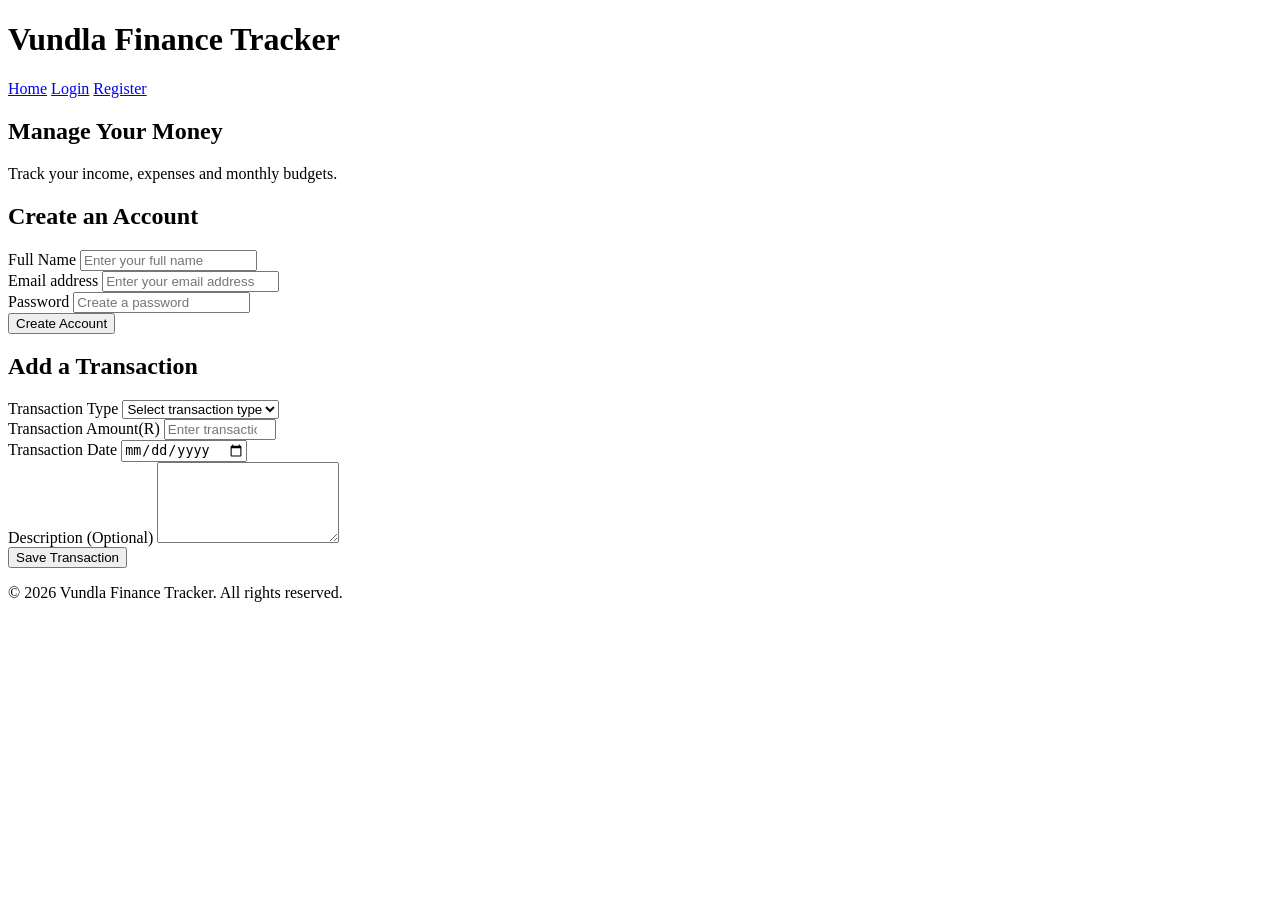
<file: frontend/index.html>
<!doctype html>
<html lang="en">
  <head>
    <meta charset="UTF-8" />
    <meta name="viewport" content="width=device-width, initial-scale=1.0" />
    <title>Vundla Finance Tracker</title>
  </head>
  <body>
    <!--website header-->
    <header>
      <h1>Vundla Finance Tracker</h1>
    </header>

    <!--Website Navigation-->
    <nav>
      <a href="index.html">Home</a>
      <a href="login.html">Login</a>
      <a href="#">Register</a>
    </nav>
    <!--Main content-->
    <main>
      <!--Welcome section-->
      <section>
        <h2>Manage Your Money</h2>
        <p>Track your income, expenses and monthly budgets.</p>
      </section>
      <section>
        <h2>Create an Account</h2>

        <form id="register-form">
          <div>
            <label for="full-name">Full Name</label>
            <input
              type="text"
              id="full-name"
              name="full_name"
              placeholder="Enter your full name"
              minlength="2"
              maxlength="50"
              required
            />
          </div>

          <div>
            <label for="email">Email address</label>
            <input
              type="email"
              id="email"
              name="email"
              placeholder="Enter your email address"
              required
            />
          </div>
          <div>
            <label for="password">Password</label>
            <input
              type="password"
              id="password"
              name="password"
              placeholder="Create a password"
              minlength="8"
              maxlength="64"
              required
            />
          </div>

          <button type="submit">Create Account</button>
        </form>

        <p id="register-message"></p>
      </section>
      <!--Transaction Form Section-->
      <section>
        <h2>Add a Transaction</h2>

        <form>
          <!--Transaction Type-->
          <div>
            <label for="transaction-type"> Transaction Type </label>

            <select id="transaction-type" name="transaction_type" required>
              <option value="">Select transaction type</option>
              <option value="income">Income</option>
              <option value="expense">Expense</option>
            </select>
          </div>

          <!--Transaction Amount-->
          <div>
            <label for="amount">Transaction Amount(R)</label>

            <input
              type="number"
              id="amount"
              name="amount"
              placeholder="Enter transaction amount"
              min="0.01"
              max="1000000"
              step="0.01"
              required
            />
          </div>

          <!--Transaction Date-->
          <div>
            <label for="transaction-date"> Transaction Date </label>

            <input
              type="date"
              id="transaction-date"
              name="transaction_date"
              required
            />
          </div>

          <!--Transaction Note-->
          <div>
            <label for="transaction-note"> Description (Optional) </label>

            <textarea
              id="transaction-note"
              name="transaction_note"
              rows="5"
              placeholder="Describe your transaction..."
            >
            </textarea>
          </div>

          <button type="submit">Save Transaction</button>
        </form>
      </section>
    </main>

    <!--Website Footer-->
    <footer>
      <p>&copy; 2026 Vundla Finance Tracker. All rights reserved.</p>
    </footer>
    <script src="js/auth.js"></script>
  </body>
</html>
</file>
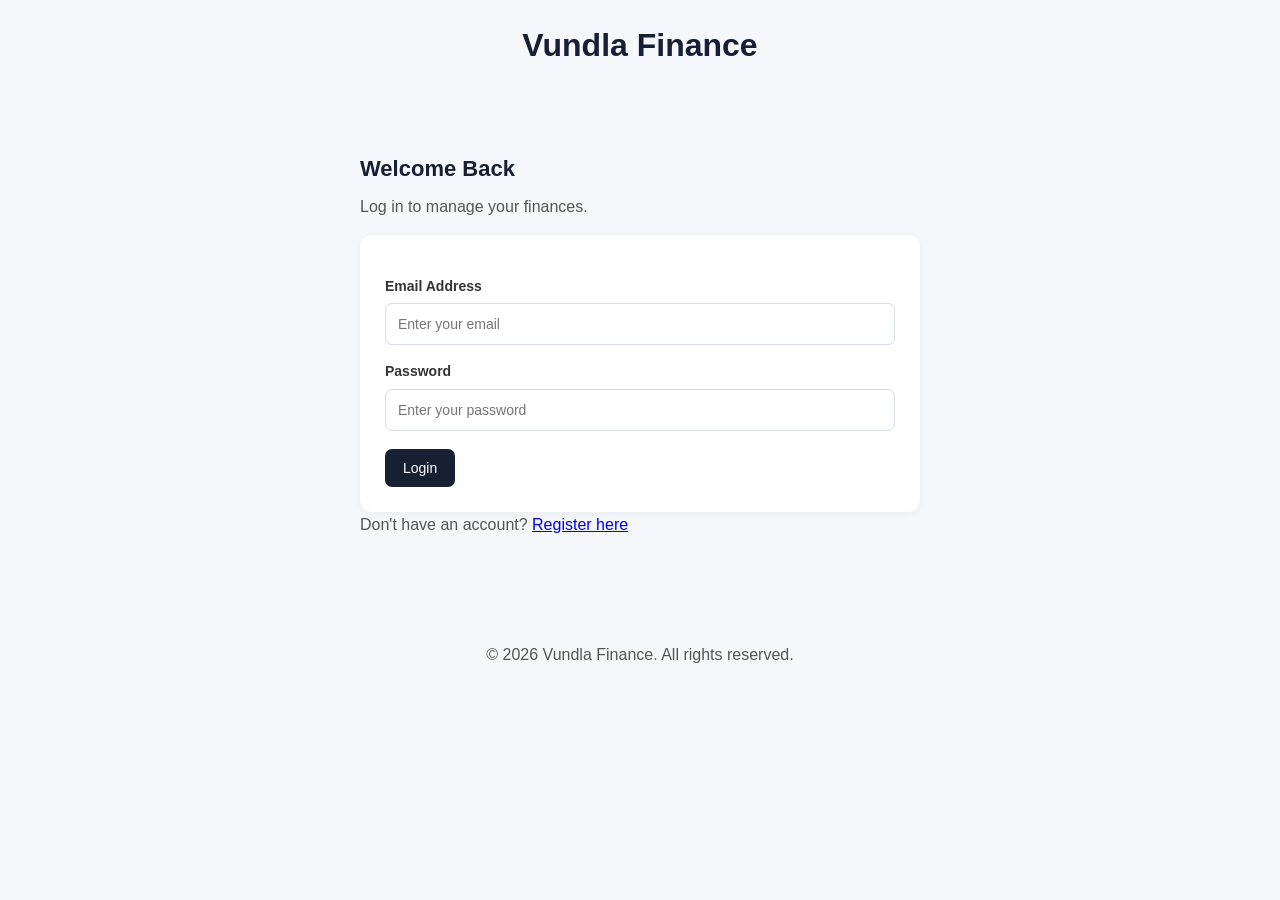
<file: frontend/budgets.html>
<!doctype html>
<html lang="en">
  <head>
    <meta charset="UTF-8" />
    <meta name="viewport" content="width=device-width, initial-scale=1.0" />
    <title>Budgets | Vundla Finance</title>
    <script src="js/budgets.js" defer></script>
    <link rel="stylesheet" href="css/style.css" />
  </head>

  <body>
    <!-- Website Header -->
    <header class="site-header">
      <h1>Vundla Finance</h1>
    </header>

    <!-- Dashboard Sidebar -->
    <aside class="sidebar">
      <nav class="sidebar-nav">
        <a class="nav-link" href="dashboard.html">Dashboard</a>
        <a class="nav-link" href="transactional.html">Transactions</a>
        <a class="nav-link" href="budgets.html">Budgets</a>
        <a class="nav-link" href="categories.html">Categories</a>
        <a class="nav-link" href="#" id="logout-link">Logout</a>
      </nav>
    </aside>

    <!-- Main Budgets Content -->
    <main class="dashboard-main">
      <!-- Page Introduction -->
      <section>
        <h2>Monthly Budgets</h2>
        <p>Set spending limits and keep track of your money.</p>
      </section>

      <!-- Create Budget Section -->
      <section>
        <h2 id="budget-form-heading">Create Monthly Budget</h2>

        <form id="budget-form">
          <label for="budget-category">Category</label>
          <select id="budget-category" required>
            <option value="">Select category</option>
          </select>

          <label for="budget-amount">Budget Amount (R)</label>
          <input
            type="number"
            id="budget-amount"
            placeholder="e.g. 1500"
            min="0.01"
            step="0.01"
            required
          />

          <label for="budget-month">Month</label>
          <select id="budget-month" required>
            <option value="">Select month</option>
            <option value="1">January</option>
            <option value="2">February</option>
            <option value="3">March</option>
            <option value="4">April</option>
            <option value="5">May</option>
            <option value="6">June</option>
            <option value="7">July</option>
            <option value="8">August</option>
            <option value="9">September</option>
            <option value="10">October</option>
            <option value="11">November</option>
            <option value="12">December</option>
          </select>

          <label for="budget-year">Year</label>
          <input
            type="number"
            id="budget-year"
            min="2020"
            max="2100"
            required
          />

          <button type="submit" id="budget-submit-btn">Save Budget</button>

          <button type="button" id="cancel-budget-btn" style="display: none">
            Cancel
          </button>
        </form>
      </section>

      <!-- Display Budgets -->
      <section>
        <h2>Your Budgets</h2>

        <div id="budgets-list">
          <!-- Budgets will be displayed here by JavaScript -->
        </div>
      </section>
    </main>

    <!-- Website Footer -->
    <footer class="site-footer">
      <p>&copy; 2026 Vundla Finance. All rights reserved.</p>
    </footer>
  </body>
</html>
</file>
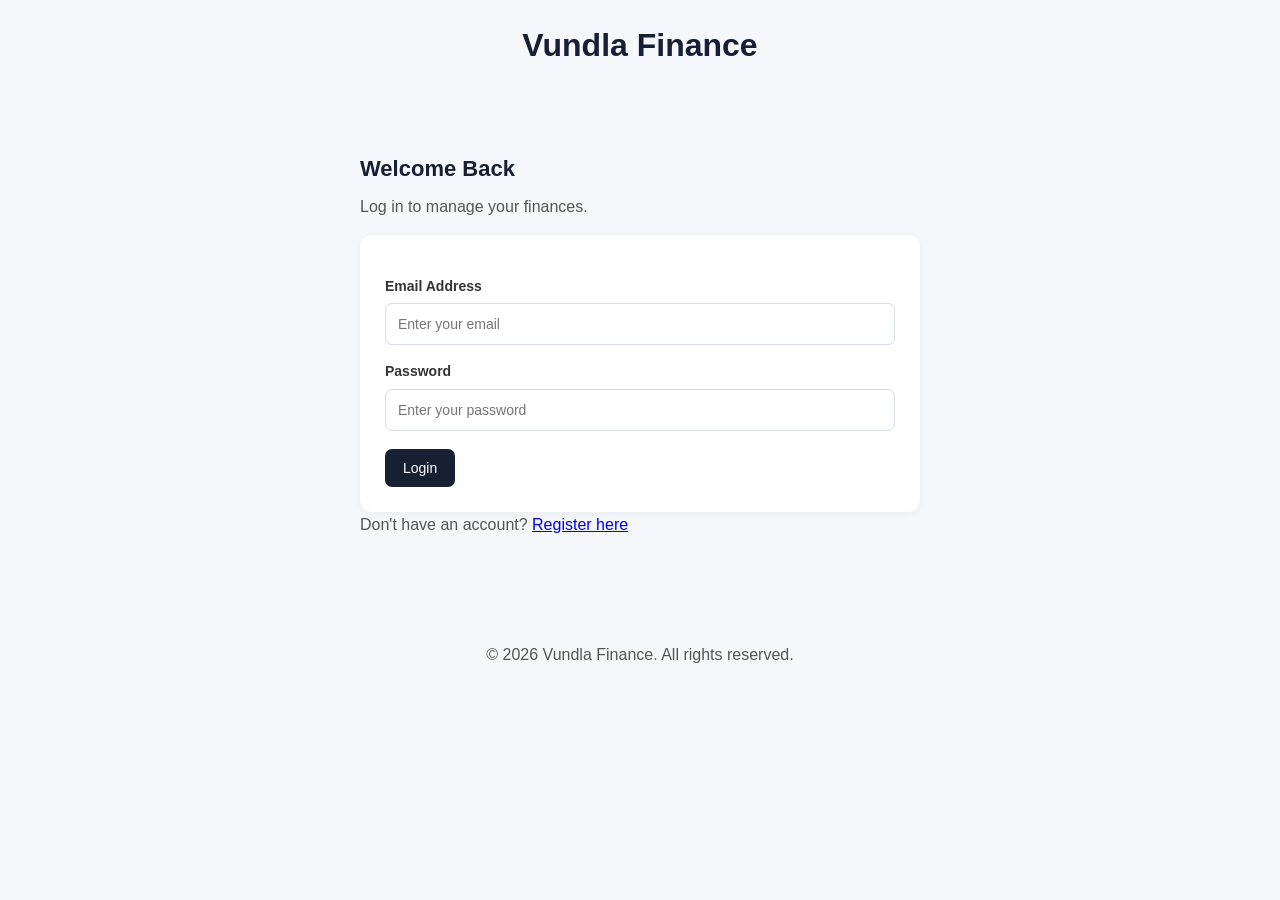
<file: frontend/categories.html>
<!doctype html>
<html lang="en">
  <head>
    <meta charset="UTF-8" />
    <meta name="viewport" content="width=device-width, initial-scale=1.0" />
    <title>Categories | Vundla Finance</title>
    <script src="js/categories.js" defer></script>
    <link rel="stylesheet" href="css/style.css" />
  </head>

  <body>
    <!-- Website Header -->
    <header class="site-header">
      <h1>Vundla Finance</h1>
    </header>

    <!-- Sidebar -->
    <aside class="sidebar">
      <nav class="sidebar-nav">
        <a class="nav-link" href="dashboard.html">Dashboard</a>
        <a class="nav-link" href="transactional.html">Transactions</a>
        <a class="nav-link" href="budgets.html">Budgets</a>
        <a class="nav-link" href="categories.html">Categories</a>
        <a class="nav-link" href="#" id="logout-link">Logout</a>
      </nav>
    </aside>

    <!-- Main Content -->
    <main class="dashboard-main">
      <section>
        <h2>Category Management</h2>
        <p>Create and manage your income and expense categories.</p>
      </section>

      <!-- Add Category -->
      <section>
        <h2>Add New Category</h2>

        <form id="category-form">
          <label for="category-name">Category Name</label>
          <input
            type="text"
            id="category-name"
            placeholder="e.g. Groceries"
            required
          />

          <label for="category-type">Category Type</label>
          <select id="category-type" required>
            <option value="">Select type</option>
            <option value="Income">Income</option>
            <option value="Expense">Expense</option>
          </select>

          <button type="submit">Save Category</button>
        </form>
      </section>

      <!-- Existing Categories -->
      <section>
        <h2>Your Categories</h2>

        <div class="transactions-table">
          <table>
            <thead>
              <tr>
                <th>Category Name</th>
                <th>Type</th>
                <th>Actions</th>
              </tr>
            </thead>

            <tbody id="categories-list"></tbody>
          </table>
        </div>
      </section>
    </main>

    <!-- Footer -->
    <footer class="site-footer">
      <p>&copy; 2026 Vundla Finance. All rights reserved.</p>
    </footer>
  </body>
</html>
</file>
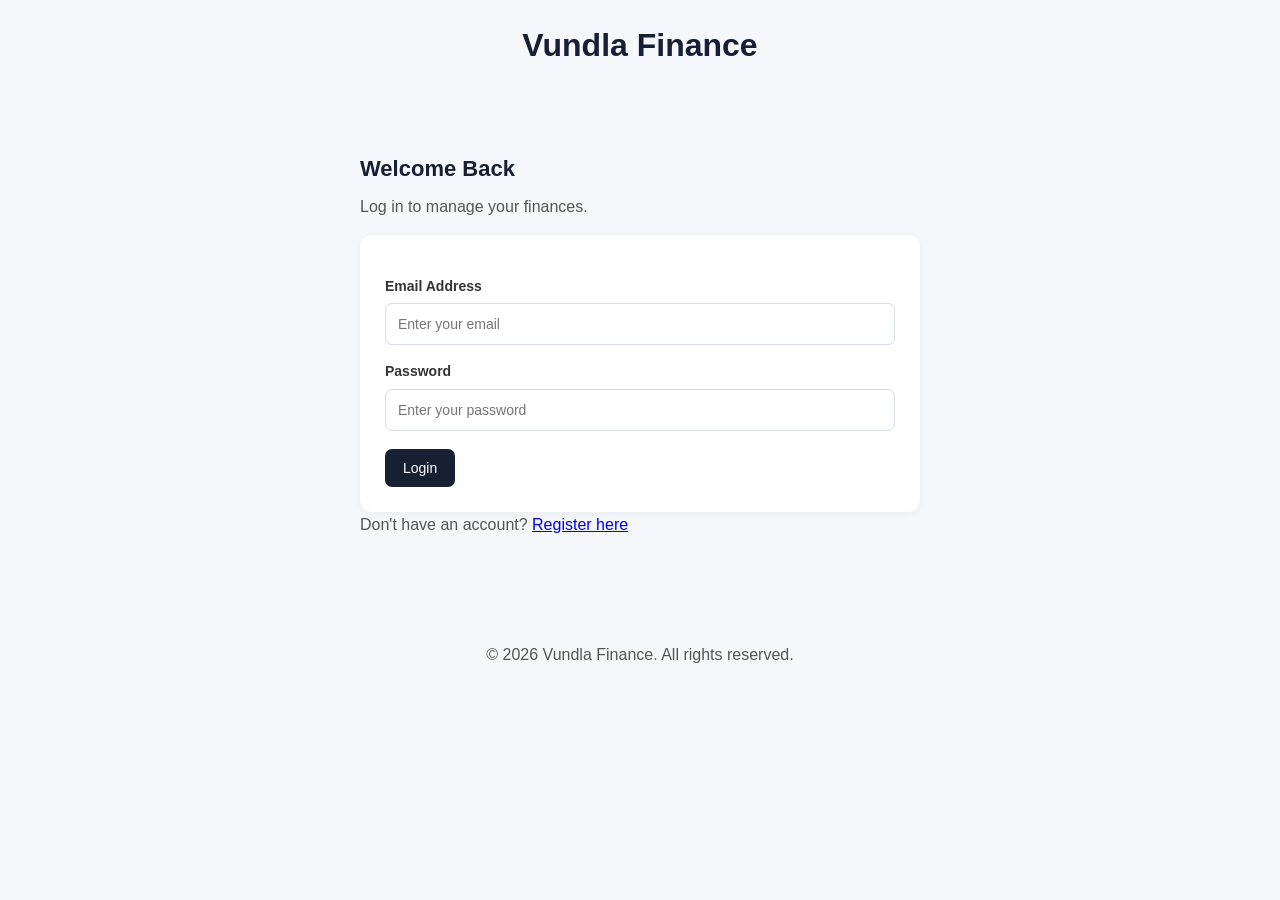
<file: frontend/login.html>
<!doctype html>
<html lang="en">
  <head>
    <meta charset="UTF-8" />
    <meta name="viewport" content="width=device-width, initial-scale=1.0" />
    <title>Login | Vundla Finance</title>
    <link rel="stylesheet" href="css/style.css" />
  </head>

  <body>
    <header>
      <h1>Vundla Finance</h1>
    </header>

    <main>
      <section>
        <h2>Welcome Back</h2>
        <p>Log in to manage your finances.</p>

        <form id="login-form">
          <div>
            <label for="login-email">Email Address</label>
            <input
              type="email"
              id="login-email"
              name="email"
              placeholder="Enter your email"
              required
            />
          </div>

          <div>
            <label for="login-password">Password</label>
            <input
              type="password"
              id="login-password"
              name="password"
              placeholder="Enter your password"
              required
            />
          </div>

          <button type="submit">Login</button>
        </form>

        <p id="login-message"></p>

        <p>
          Don't have an account?
          <a href="index.html">Register here</a>
        </p>
      </section>
    </main>

    <footer>
      <p>&copy; 2026 Vundla Finance. All rights reserved.</p>
    </footer>

    <script src="js/auth.js"></script>
  </body>
</html>
</file>
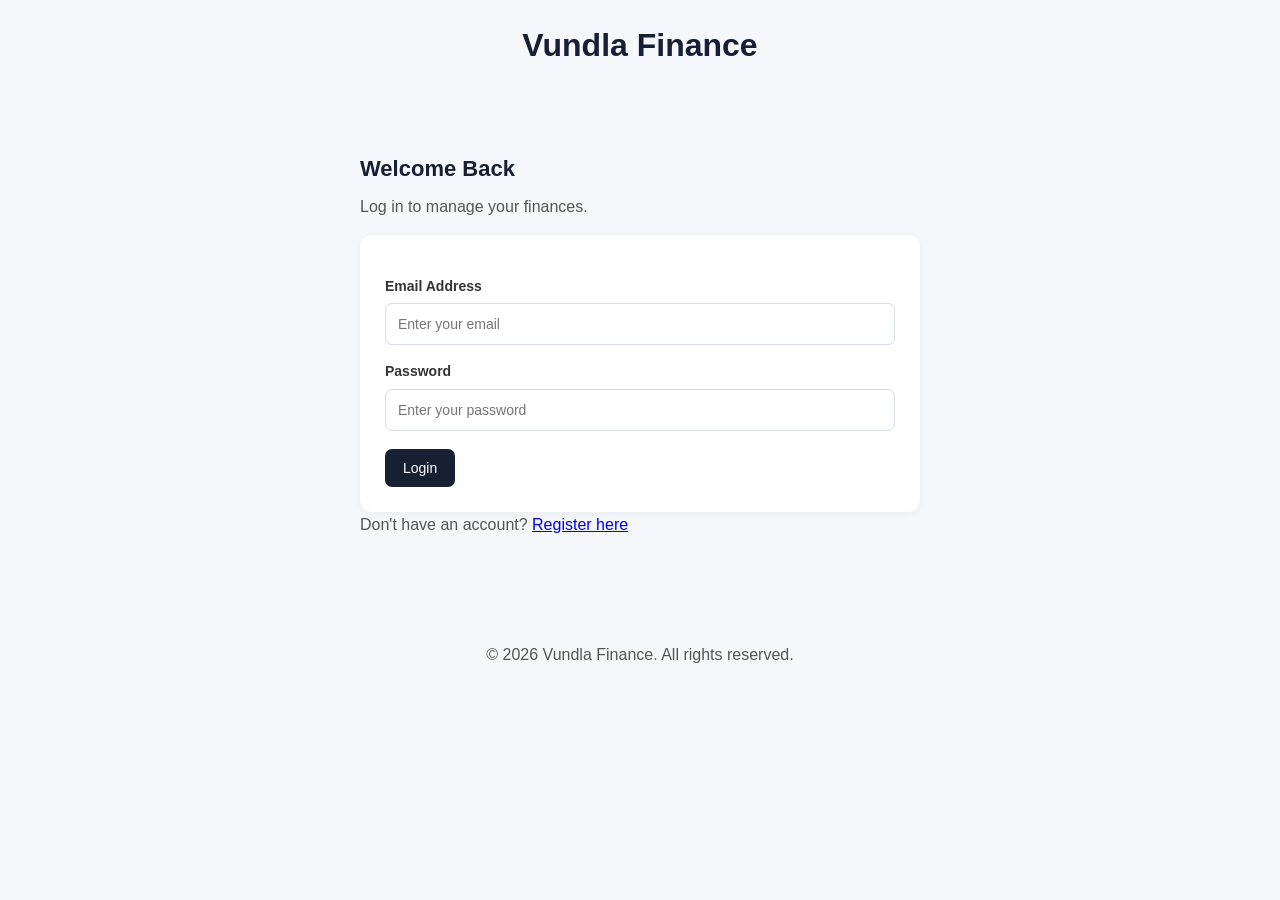
<file: frontend/transactional.html>
<!doctype html>
<html lang="en">
  <head>
    <meta charset="UTF-8" />
    <meta name="viewport" content="width=device-width, initial-scale=1.0" />
    <title>Transactions | Vundla Finance</title>
    <script src="js/transactions.js" defer></script>
    <link rel="stylesheet" href="css/style.css" />
  </head>

  <body>
    <!-- Website Header -->
    <header class="site-header">
      <h1>Vundla Finance</h1>
    </header>

    <!-- Sidebar -->
    <aside class="sidebar">
      <nav class="sidebar-nav">
        <a class="nav-link" href="dashboard.html">Dashboard</a>
        <a class="nav-link" href="transactional.html">Transactions</a>
        <a class="nav-link" href="budgets.html">Budgets</a>
        <a class="nav-link" href="categories.html">Categories</a>
        <a class="nav-link" href="#" id="logout-link">Logout</a>
      </nav>
    </aside>

    <!-- Main Content -->
    <main class="dashboard-main">
      <section>
        <h2>Transaction Management</h2>
        <p>View and manage your income and expenses.</p>
      </section>

      <!-- Add Transaction Button -->
      <section class="recent-transactions">
        <button id="add-transaction-btn">Add Transaction</button>

        <!-- Transaction Form -->
        <form id="transaction-form" style="display: none">
          <h3>Add New Transaction</h3>

          <label for="description">Description</label>
          <input
            type="text"
            id="description"
            placeholder="e.g. Groceries"
            required
          />

          <label for="amount">Amount (R)</label>
          <input
            type="number"
            id="amount"
            placeholder="e.g. 500"
            min="0.01"
            step="0.01"
            required
          />

          <label for="date">Date</label>
          <input type="date" id="date" required />

          <label for="type">Transaction Type</label>
          <select id="type" required>
            <option value="">Select type</option>
            <option value="Income">Income</option>
            <option value="Expense">Expense</option>
          </select>

          <label for="category">Category</label>
          <select id="category" required>
            <option value="">Select category</option>
          </select>

          <button type="submit">Save Transaction</button>
          <button type="button" id="cancel-transaction-btn">Cancel</button>
        </form>
      </section>

      <!-- Search and Filter -->
      <section>
        <h2>All Transactions</h2>

        <label for="transaction-search">Search transactions</label>
        <input
          type="text"
          id="transaction-search"
          placeholder="Search by description or category..."
        />

        <label for="transaction-type-filter">Filter by type</label>
        <select id="transaction-type-filter">
          <option value="">All Transactions</option>
          <option value="Income">Income</option>
          <option value="Expense">Expense</option>
        </select>
      </section>

      <!-- Transactions Table -->
      <section class="transactions-table">
        <table>
          <thead>
            <tr>
              <th>Description</th>
              <th>Category</th>
              <th>Date</th>
              <th>Type</th>
              <th>Amount</th>
              <th>Actions</th>
            </tr>
          </thead>

          <tbody id="transactions-list"></tbody>
        </table>
      </section>
    </main>

    <!-- Footer -->
    <footer class="site-footer">
      <p>&copy; 2026 Vundla Finance. All rights reserved.</p>
    </footer>
  </body>
</html>
</file>
<file: frontend/css/style.css>
/* ========================================
   1. GENERAL PAGE STYLING
======================================== */

* {
  margin: 0;
  padding: 0;
  box-sizing: border-box;
}

body {
  font-family: Arial, sans-serif;
  background-color: #f5f7fb;
  color: #222222;
  line-height: 1.6;
}

h1,
h2,
h3 {
  color: #172033;
}

h2 {
  font-size: 22px;
  margin-bottom: 8px;
}

p {
  color: #555555;
}

button,
input,
select,
textarea {
  font-family: inherit;
  font-size: 14px;
}

/* ========================================
   2. WEBSITE HEADER
======================================== */

.site-header {
  background-color: #ffffff;
  border-bottom: 1px solid #eeeeee;
  margin-left: 240px;
  padding: 22px 35px;
}

.site-header h1 {
  font-size: 25px;
  color: #172033;
}

/* ========================================
   3. SIDEBAR NAVIGATION
======================================== */

.sidebar {
  width: 240px;
  min-height: 100vh;
  background-color: #172033;
  padding: 30px 20px;
  position: fixed;
  top: 0;
  left: 0;
  z-index: 100;
}

.sidebar-nav {
  display: flex;
  flex-direction: column;
  gap: 12px;
}

.nav-link {
  display: block;
  text-decoration: none;
  color: #ffffff;
  padding: 12px 15px;
  border-radius: 8px;
  transition: background-color 0.2s ease;
}

.nav-link:hover,
.nav-link:focus {
  background-color: #293852;
}

/* ========================================
   4. MAIN CONTENT
======================================== */

.dashboard-main {
  margin-left: 240px;
  padding: 30px 35px;
  min-height: calc(100vh - 150px);
}

.dashboard-main > section {
  margin-bottom: 30px;
}

.dashboard-main > section > h2 {
  margin-bottom: 10px;
}

/* ========================================
   5. FINANCIAL SUMMARY
======================================== */

.financial-summary {
  margin-top: 30px;
  display: grid;
  grid-template-columns: repeat(4, minmax(0, 1fr));
  gap: 20px;
  align-items: stretch;
}

/* Make the heading occupy the entire first row */

.financial-summary h2 {
  grid-column: 1 / -1;
  margin-bottom: 0;
}

.summary-card {
  background-color: #ffffff;
  padding: 24px;
  border-radius: 12px;
  box-shadow: 0 2px 8px rgba(0, 0, 0, 0.05);
  min-width: 0;
}

.summary-card h3 {
  font-size: 15px;
  color: #666666;
  margin-bottom: 12px;
}

.summary-card p {
  font-size: 23px;
  font-weight: bold;
  color: #172033;
  overflow-wrap: anywhere;
}

/* ========================================
   6. FINANCIAL CHARTS
======================================== */

/* The dashboard section containing both charts */

.dashboard-main > section:has(canvas) {
  margin-top: 35px;
  display: grid;
  grid-template-columns: repeat(2, minmax(0, 1fr));
  gap: 20px;
}

.dashboard-main > section:has(canvas) > h2 {
  grid-column: 1 / -1;
}

.dashboard-main > section:has(canvas) article {
  background-color: #ffffff;
  padding: 25px;
  border-radius: 12px;
  box-shadow: 0 2px 8px rgba(0, 0, 0, 0.05);
  min-width: 0;
}

.dashboard-main > section:has(canvas) article h3 {
  margin-bottom: 15px;
  font-size: 17px;
}

.dashboard-main > section:has(canvas) canvas {
  width: 100% !important;
  max-height: 300px;
}

/* ========================================
   7. FORMS
======================================== */

form {
  background-color: #ffffff;
  padding: 25px;
  margin-top: 15px;
  border-radius: 12px;
  box-shadow: 0 2px 8px rgba(0, 0, 0, 0.05);
  max-width: 650px;
}

form label {
  display: block;
  font-weight: bold;
  font-size: 14px;
  color: #333333;
  margin-top: 15px;
  margin-bottom: 6px;
}

form input,
form select,
form textarea {
  display: block;
  width: 100%;
  padding: 12px;
  border: 1px solid #d8dce5;
  border-radius: 7px;
  background-color: #ffffff;
  color: #222222;
  outline: none;
  transition: border-color 0.2s ease;
}

form input:focus,
form select:focus,
form textarea:focus {
  border-color: #315da8;
}

form textarea {
  resize: vertical;
}

/* ========================================
   8. BUTTONS
======================================== */

button {
  background-color: #172033;
  color: #ffffff;
  border: none;
  padding: 11px 18px;
  margin-top: 18px;
  margin-right: 8px;
  border-radius: 7px;
  cursor: pointer;
  transition: background-color 0.2s ease;
}

button:hover {
  background-color: #293852;
}

button:focus-visible {
  outline: 2px solid #315da8;
  outline-offset: 3px;
}

/* ========================================
   9. TRANSACTIONS TABLE
======================================== */

.transactions-table {
  background-color: #ffffff;
  padding: 20px;
  margin-top: 15px;
  border-radius: 12px;
  box-shadow: 0 2px 8px rgba(0, 0, 0, 0.05);
  overflow-x: auto;
}

.transactions-table table {
  width: 100%;
  border-collapse: collapse;
  min-width: 500px;
}

.transactions-table th,
.transactions-table td {
  padding: 14px;
  text-align: left;
  border-bottom: 1px solid #eeeeee;
}

.transactions-table th {
  color: #666666;
  font-size: 14px;
  background-color: #f8f9fc;
}

.transactions-table td {
  font-size: 14px;
}

.transactions-table tbody tr:hover {
  background-color: #f8f9fc;
}

/* ========================================
   10. RECENT TRANSACTIONS
======================================== */

.recent-transactions {
  margin-top: 35px;
}

.recent-transactions h2 {
  margin-bottom: 15px;
}

#transaction-form {
  margin-bottom: 25px;
}

/* ========================================
   11. BUDGETS
======================================== */

#budget-form {
  max-width: 600px;
}

#budgets-list {
  display: grid;
  grid-template-columns: repeat(2, minmax(0, 1fr));
  gap: 20px;
  margin-top: 20px;
}

.budget-card {
  background-color: #ffffff;
  padding: 25px;
  border-radius: 12px;
  box-shadow: 0 2px 8px rgba(0, 0, 0, 0.05);
  min-width: 0;
}

.budget-card h3 {
  font-size: 19px;
  margin-bottom: 15px;
}

.budget-card p {
  margin-bottom: 9px;
  font-size: 14px;
  overflow-wrap: anywhere;
}

/* Budget progress bar background */

.budget-progress {
  width: 100%;
  height: 12px;
  background-color: #e8ebf1;
  border-radius: 20px;
  overflow: hidden;
  margin-top: 15px;
  margin-bottom: 15px;
}

/* Progress bar fill */

.budget-progress-fill {
  height: 100%;
  width: 0;
  background-color: #315da8;
  border-radius: 20px;
  transition: width 0.4s ease;
}

/* Warning at 80% */

.budget-warning {
  color: #c47a12;
  background-color: #fff4df;
  padding: 10px;
  border-radius: 7px;
  font-weight: bold;
}

/* Warning at 100% or above */

.budget-danger {
  color: #c62828;
  background-color: #fdeaea;
  padding: 10px;
  border-radius: 7px;
  font-weight: bold;
}

/* ========================================
   12. CATEGORY MANAGEMENT
======================================== */

#category-form {
  max-width: 600px;
}

#categories-list button {
  margin-top: 0;
}

/* ========================================
   13. WEBSITE FOOTER
======================================== */

.site-footer {
  margin-left: 240px;
  margin-top: 30px;
  padding: 20px;
  text-align: center;
  color: #777777;
  font-size: 13px;
}

/* ========================================
   14. LOGIN AND REGISTRATION
======================================== */

body:not(:has(.sidebar)) > main {
  max-width: 600px;
  margin: 40px auto;
  padding: 20px;
}

body:not(:has(.sidebar)) > header,
body:not(:has(.sidebar)) > footer {
  text-align: center;
  padding: 20px;
}

body:not(:has(.sidebar)) > main section {
  margin-bottom: 25px;
}

/* ========================================
   15. TABLET RESPONSIVE DESIGN
======================================== */

@media (max-width: 1000px) {
  .financial-summary {
    grid-template-columns: repeat(2, minmax(0, 1fr));
  }

  #budgets-list {
    grid-template-columns: 1fr;
  }

  .dashboard-main > section:has(canvas) {
    grid-template-columns: 1fr;
  }
}

/* ========================================
   16. MOBILE RESPONSIVE DESIGN
======================================== */

@media (max-width: 600px) {
  /* Sidebar becomes horizontal navigation */

  .sidebar {
    position: static;
    width: 100%;
    min-height: auto;
    padding: 12px;
  }

  .sidebar-nav {
    flex-direction: row;
    flex-wrap: wrap;
    justify-content: center;
    gap: 6px;
  }

  .nav-link {
    padding: 9px 10px;
    font-size: 12px;
  }

  /* Remove desktop sidebar spacing */

  .site-header,
  .dashboard-main,
  .site-footer {
    margin-left: 0;
  }

  .site-header {
    padding: 18px 20px;
  }

  .site-header h1 {
    font-size: 21px;
  }

  .dashboard-main {
    padding: 22px 16px;
  }

  /* Financial summary cards */

  .financial-summary {
    grid-template-columns: 1fr;
    gap: 14px;
  }

  .financial-summary h2 {
    grid-column: 1;
  }

  .summary-card {
    padding: 20px;
  }

  .summary-card p {
    font-size: 22px;
  }

  /* Charts */

  .dashboard-main > section:has(canvas) {
    grid-template-columns: 1fr;
    gap: 15px;
  }

  .dashboard-main > section:has(canvas) article {
    padding: 18px;
  }

  /* Forms */

  form {
    padding: 18px;
    width: 100%;
  }

  form button {
    width: 100%;
    margin-right: 0;
  }

  /* Budgets */

  #budgets-list {
    grid-template-columns: 1fr;
  }

  .budget-card {
    padding: 20px;
  }

  /* Tables */

  .transactions-table {
    padding: 12px;
    overflow-x: auto;
  }

  .transactions-table table {
    min-width: 500px;
  }

  /* Footer */

  .site-footer {
    padding: 20px 12px;
  }
}

/* ========================================
   17. SMALL MOBILE SCREENS
======================================== */

@media (max-width: 380px) {
  .nav-link {
    font-size: 11px;
    padding: 8px;
  }

  .dashboard-main {
    padding: 18px 12px;
  }

  .site-header h1 {
    font-size: 19px;
  }

  .summary-card p {
    font-size: 20px;
  }
}
</file>
